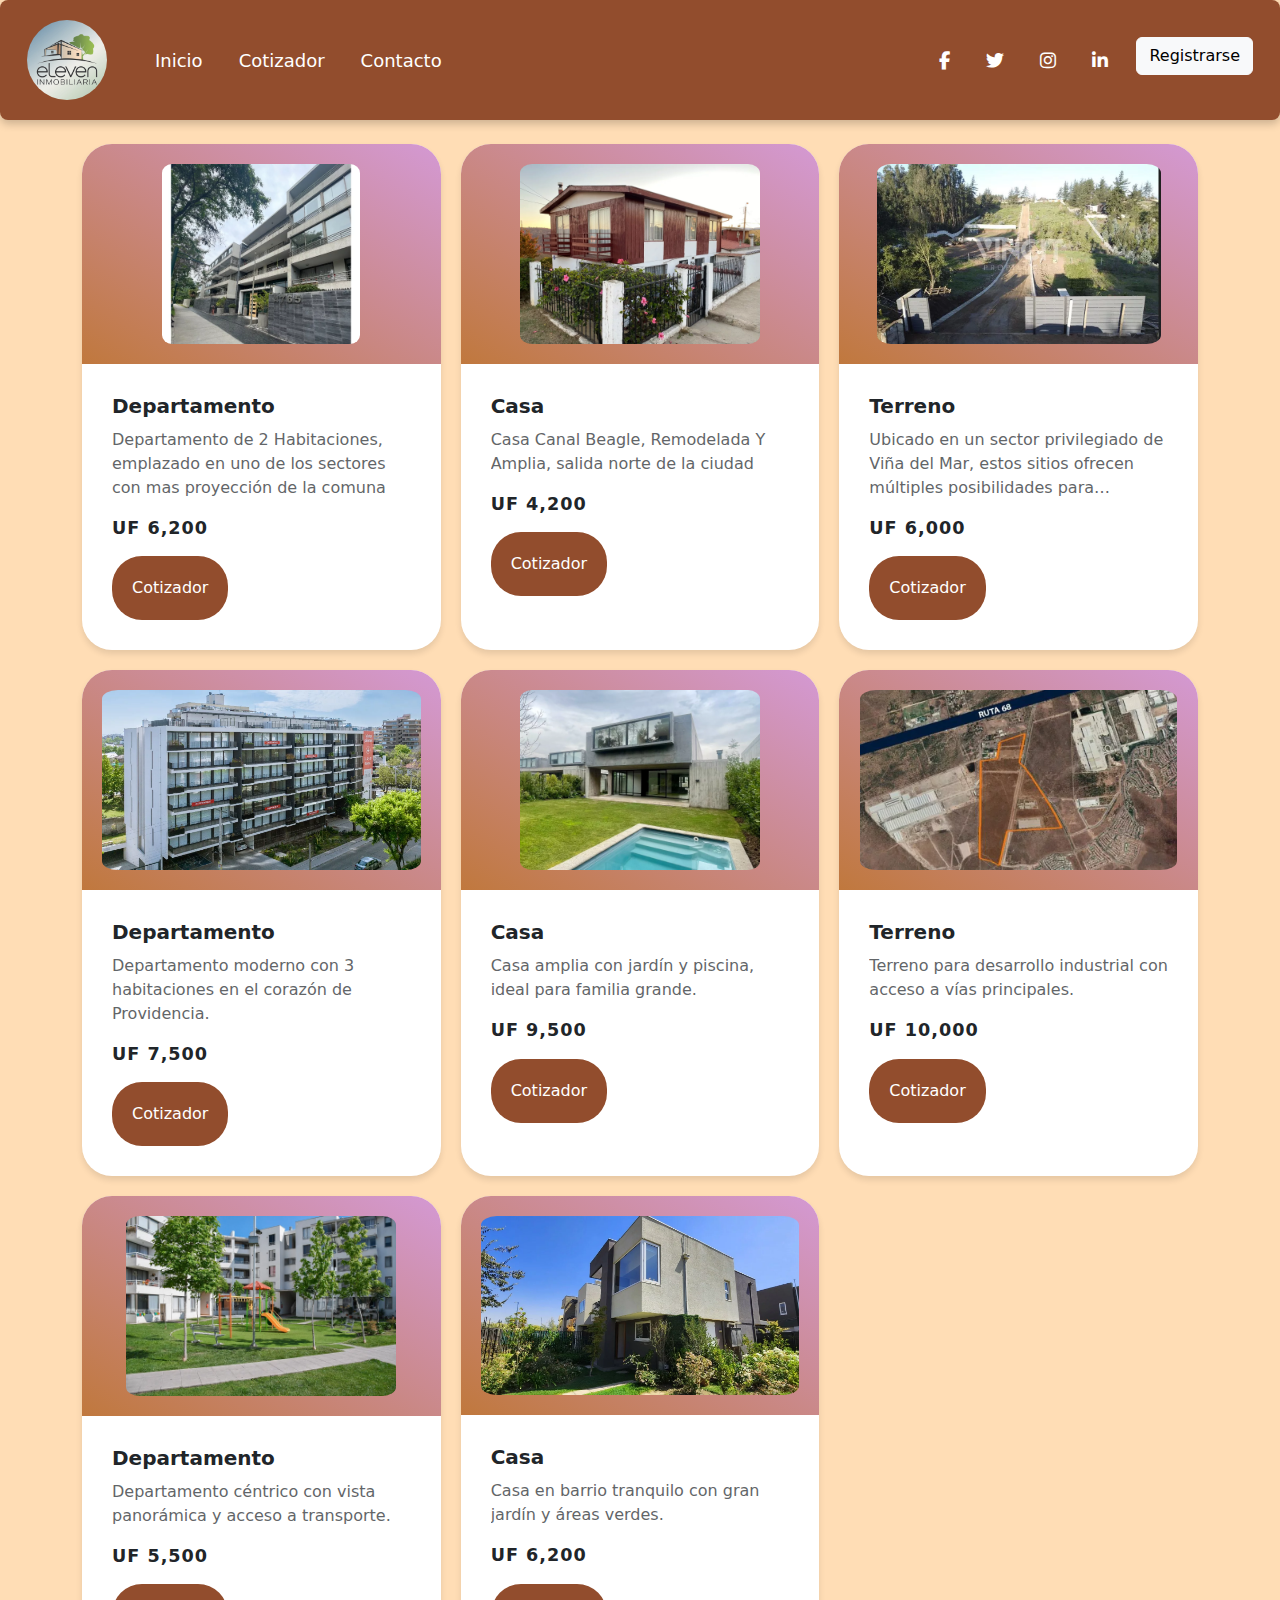
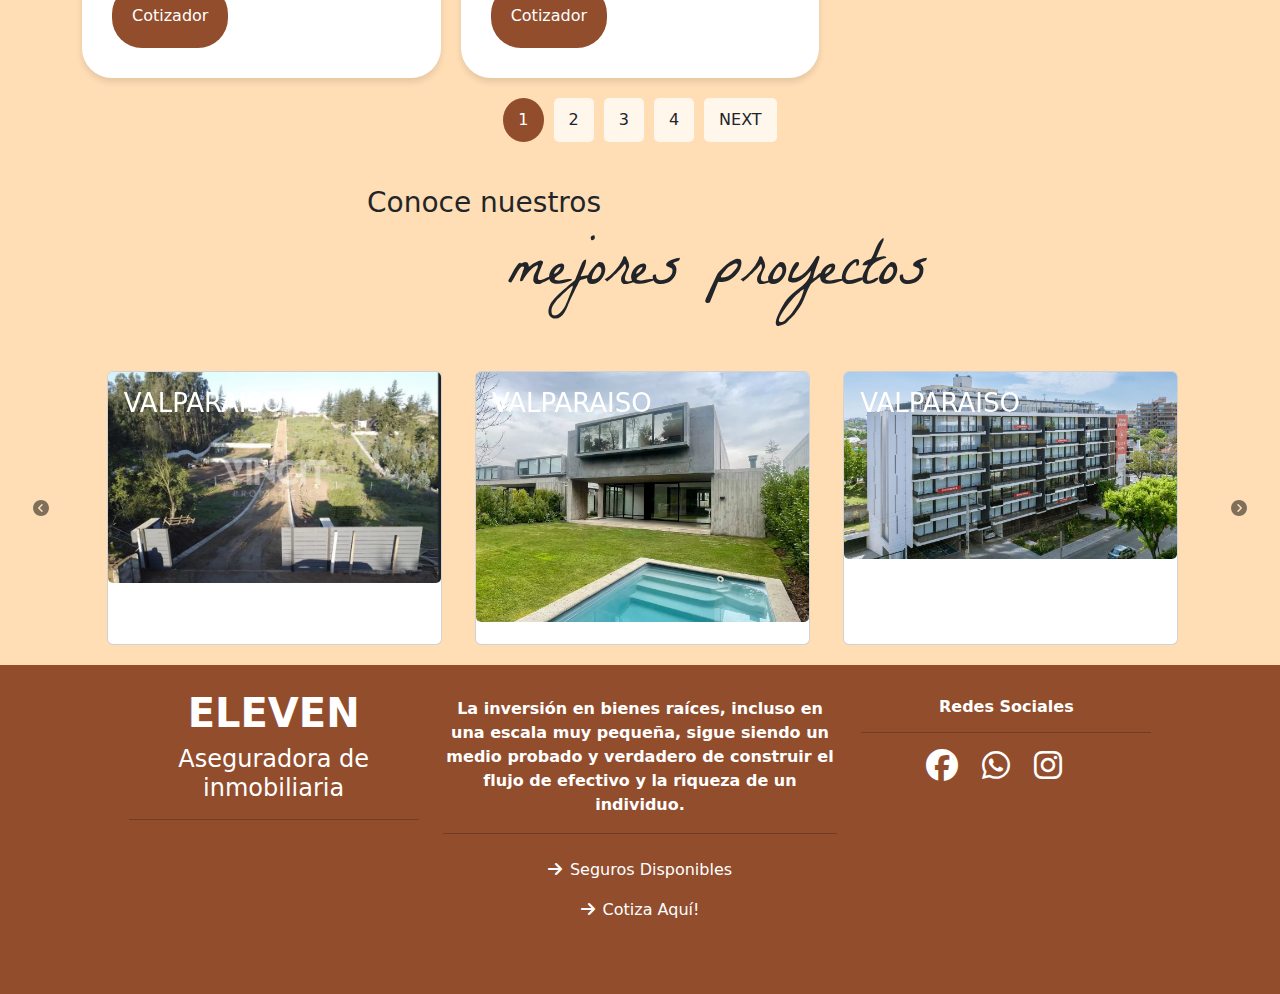
<file: index.html>
<!DOCTYPE html>
<html lang="es">

<head>
    <meta charset="UTF-8">
    <meta name="viewport" content="width=device-width, initial-scale=1.0">
    <link href="https://cdn.jsdelivr.net/npm/bootstrap@5.3.3/dist/css/bootstrap.min.css" rel="stylesheet"
        integrity="sha384-QWTKZyjpPEjISv5WaRU9OFeRpok6YctnYmDr5pNlyT2bRjXh0JMhjY6hW+ALEwIH" crossorigin="anonymous">
    <link rel="stylesheet" href="https://cdnjs.cloudflare.com/ajax/libs/font-awesome/6.6.0/css/all.min.css">
    <link rel="stylesheet" href="assets/css/styles.css">
    <title>Document</title>
</head>

<body>
    <!-- NAVBAR Francisco  logo/nombre - inicio - cotizador- contacto-->
    <nav class="navbar navbar-expand-lg custom-navbar">
        <div class="container-fluid">
            <a class="navbar-brand" href="#">
                <img src="assets/img/logo1.jpeg" alt="Logo" class="logo-img">
            </a>
            <button class="navbar-toggler" type="button" data-bs-toggle="collapse" data-bs-target="#navbarNav"
                aria-controls="navbarNav" aria-expanded="false" aria-label="Toggle navigation">
                <span class="navbar-toggler-icon"></span>
            </button>
            <div class="collapse navbar-collapse" id="navbarNav">
                <ul class="navbar-nav">
                    <li class="nav-item">
                        <a class="nav-link" aria-current="page" href="index.html">Inicio</a>
                    </li>
                    <li class="nav-item">
                        <a class="nav-link" href="cotizador.html">Cotizador</a>
                    </li>
                    <li class="nav-item">
                        <a class="nav-link" href="contacto.html">Contacto</a>
                    </li>
                </ul>
                <ul class="navbar-nav ms-auto">
                    <li class="nav-item">
                        <a class="nav-link" href="#" target="_blank">
                            <i class="fab fa-facebook-f"></i>
                        </a>
                    </li>
                    <li class="nav-item">
                        <a class="nav-link" href="#" target="_blank">
                            <i class="fab fa-twitter"></i>
                        </a>
                    </li>
                    <li class="nav-item">
                        <a class="nav-link" href="#" target="_blank">
                            <i class="fab fa-instagram"></i>
                        </a>
                    </li>
                    <li class="nav-item">
                        <a class="nav-link" href="#" target="_blank">
                            <i class="fab fa-linkedin-in"></i>
                        </a>
                    </li>
                    <li class="nav-item">
                        <button type="button" class="btn btn-light" data-bs-toggle="modal"
                            data-bs-target="#registerModal">
                            Registrarse
                        </button>
                    </li>
                </ul>
            </div>
        </div>
    </nav>


    <!-- Modal -->

    <div class="modal fade" id="registerModal" tabindex="-1" aria-labelledby="registerModalLabel" aria-hidden="true">
        <div class="modal-dialog">
            <div class="modal-content">
                <div class="modal-header">
                    <h5 class="modal-title" id="registerModalLabel">Formulario de Registro</h5>
                    <button type="button" class="btn-close" data-bs-dismiss="modal" aria-label="Clqose"></button>
                </div>
                <div class="modal-body">
                    <form id="registerForm">
                        <div class="mb-3">
                            <label for="name" class="form-label">Nombre</label>
                            <input type="text" class="form-control" id="name" placeholder="Tu nombre" required>
                        </div>
                        <div class="mb-3">
                            <label for="email" class="form-label">Correo electrónico</label>
                            <input type="email" class="form-control" id="email" placeholder="nombre@ejemplo.com"
                                required>
                        </div>
                        <div class="mb-3">
                            <label for="password" class="form-label">Contraseña</label>
                            <input type="password" class="form-control" id="password" placeholder="Contraseña" required>
                        </div>
                        <div class="mb-3">
                            <label for="confirm-password" class="form-label">Confirmar contraseña</label>
                            <input type="password" class="form-control" id="confirm-password"
                                placeholder="Confirma tu contraseña">
                        </div>
                    </form>
                </div>
                <div class="modal-footer">
                    <button type="button" class="btn btn-secondary" data-bs-dismiss="modal">Cerrar</button>
                    <button type="submit" class="btn btn-success" form="registerForm">Registrarse</button>
                </div>
            </div>
        </div>
    </div>


    <!-- Cards -->
    <div id="body-propiedades" class="container my-4">
        <div id="propiedades" class="list ">



        </div>
        <ul class="listPage">

        </ul>

    </div>  

    <!-- Carrousel de propiedades destacadas -->
    <!-- https://www.socovesa.cl/ -->
    <section>
        <div class="cont-carousel container">
            <div class="row  d-flex justify-content-center">
                <h3 class="col-6">Conoce nuestros</h3><br><span class="col-7">mejores proyectos</span>
            </div>
            <div id="carousel-propiedades" class="carousel slide" data-bs-touch="false">
                <div class="carousel-inner">

                    <div class="carousel-item active">
                        <div class="card ">
                            <div class="img-wrapper">
                                <img src="./assets/img/propiedades/f_id03.webp" class="card-img" alt="...">
                            </div>
                            <div class="card-img-overlay  text-black">
                                <h5 class="card-title">Valparaiso</h5>
                                <p class="card-text">This is a wider card with supporting text below as a natural
                                    lead-in to additional content. This content is a little bit longer.</p>
                                <p class="card-text"><small>Last updated 3 mins ago</small></p>
                            </div>
                        </div>
                    </div>

                    <div class="carousel-item">
                        <div class="card">
                            <div class="img-wrapper">
                                <img src="./assets/img/propiedades/f_id05.webp" class="card-img" alt="...">
                            </div>
                            <div class="card-img-overlay  text-black">
                                <h2 class="card-title text-white">Valparaiso</h2>
                                <p class="card-text">This is a wider card with supporting text below as a natural
                                    lead-in to additional content. This content is a little bit longer.</p>
                                <p class="card-text"><small>Last updated 3 mins ago</small></p>
                            </div>
                        </div>
                    </div>

                    <div class="carousel-item">
                        <div class="card">
                            <div class="img-wrapper">
                                <img src="./assets/img/propiedades/f_id04.webp" class="card-img" alt="...">
                            </div>
                            <div class="card-img-overlay  text-black">
                                <h5 class="card-title">Valparaiso</h5>
                                <p class="card-text">This is a wider card with supporting text below as a natural
                                    lead-in to additional content. This content is a little bit longer.</p>
                                <p class="card-text"><small>Last updated 3 mins ago</small></p>
                            </div>
                        </div>
                    </div>

                    <div class="carousel-item">
                        <div class="card">
                            <div class="img-wrapper">
                                <img src="./assets/img/propiedades/f_id03.webp" class="card-img" alt="...">
                            </div>
                            <div class="card-img-overlay  text-black">
                                <h5 class="card-title">Valparaiso</h5>
                                <p class="card-text">This is a wider card with supporting text below as a natural
                                    lead-in to additional content. This content is a little bit longer.</p>
                                <p class="card-text"><small>Last updated 3 mins ago</small></p>
                            </div>
                        </div>
                    </div>

                    <div class="carousel-item">
                        <div class="card">
                            <div class="img-wrapper">
                                <img src="./assets/img/propiedades/f_id01.webp" class="card-img" alt="...">
                            </div>
                            <div class="card-img-overlay  text-black">
                                <h5 class="card-title">Valparaiso</h5>
                                <p class="card-text">This is a wider card with supporting text below as a natural
                                    lead-in to additional content. This content is a little bit longer.</p>
                                <p class="card-text"><small>Last updated 3 mins ago</small></p>
                            </div>
                        </div>
                    </div>

                    <div class="carousel-item">
                        <div class="card">
                            <div class="img-wrapper">
                                <img src="./assets/img/propiedades/f_id02.webp" class="card-img" alt="...">
                            </div>
                            <div class="card-img-overlay  text-black">
                                <h5 class="card-title">Valparaiso</h5>
                                <p class="card-text">This is a wider card with supporting text below as a natural
                                    lead-in to additional content. This content is a little bit longer.</p>
                                <p class="card-text"><small>Last updated 3 mins ago</small></p>
                            </div>
                        </div>
                    </div>

                </div>
                <button class="carousel-control-prev" type="button" data-bs-target="#carouselExampleControlsNoTouching"
                    data-bs-slide="prev">
                    <i class="fa-solid fa-circle-chevron-left"></i>
                    <span class="visually-hidden">Previous</span>
                </button>
                <button class="carousel-control-next" type="button" data-bs-target="#carouselExampleControlsNoTouching"
                    data-bs-slide="next">
                    <i class="fa-solid fa-circle-chevron-right"></i>
                    <span class="visually-hidden">Next</span>
                </button>
            </div>


        </div>
    </section>



    <!-- Footer -->
<footer class="container-fluid footer-custom text-white p-4">
    <div class="row justify-content-center text-center">
        <!-- Sección del logo y descripción -->
        <div class="col-12 col-md-3 mb-4">
            <h1 class="fw-bold text-center">ELEVEN</h1>
            <h4 class="fw-light text-white text-center">Aseguradora de inmobiliaria</h4>
            <hr>
        </div>
        <!-- Sección de información adicional -->
        <div class="col-12 col-md-4 mb-4">
            <ul class="list-unstyled text-center">
                <li class="fw-bold my-2">
                    La inversión en bienes raíces, incluso en una escala muy pequeña, sigue siendo un medio probado
                    y verdadero de construir el flujo de efectivo y la riqueza de un individuo.
                </li>
                <hr>
                <li>
                    <a href="seguros.html" class="text-decoration-none fw-lighter fs-6 text-white d-block py-2">
                        <i class="fa-solid fa-arrow-right me-2"></i>Seguros Disponibles
                    </a>
                </li>
                <li>
                    <a href="#" class="text-decoration-none fw-lighter fs-6 text-white d-block py-2">
                        <i class="fa-solid fa-arrow-right me-2"></i>Cotiza Aquí!
                    </a>
                </li>
            </ul>
        </div>
        <!-- Sección de redes sociales -->
        <div class="col-12 col-md-3">
            <h6 class="fw-bold my-2 text-center">Redes Sociales</h6>
            <hr>
            <div class="d-flex justify-content-center">
                <a href="#" aria-label="Facebook" class="me-4"><i class="fa-brands fa-facebook fa-2x text-white"></i></a>
                <a href="#" aria-label="WhatsApp" class="me-4"><i class="fa-brands fa-whatsapp fa-2x text-white"></i></a>
                <a href="#" aria-label="Instagram" class="me-4"><i class="fa-brands fa-instagram fa-2x text-white"></i></a>
            </div>
        </div>
    </div>
    <!-- Botón de subir al inicio -->
    <button onclick="scrollToTopSimone()" class="btn btn-white btn-scroll-to-top">
        <i class="fa-solid fa-chevron-up"></i>
    </button>
</footer>




    <!-- importaciones js -->
    <script type="module" src="assets/js/principal.js"></script>
    <script type="module" src="assets/js/paginador.js"></script>
    <script type="module" src="assets/js/elementsDOM.js"></script>
    <script type="module" src="assets/js/carousel-propiedades.js"></script>
    <script src="https://cdn.jsdelivr.net/npm/bootstrap@5.3.3/dist/js/bootstrap.bundle.min.js"
        integrity="sha384-YvpcrYf0tY3lHB60NNkmXc5s9fDVZLESaAA55NDzOxhy9GkcIdslK1eN7N6jIeHz"
        crossorigin="anonymous"></script>
</body>

</html>
</file>
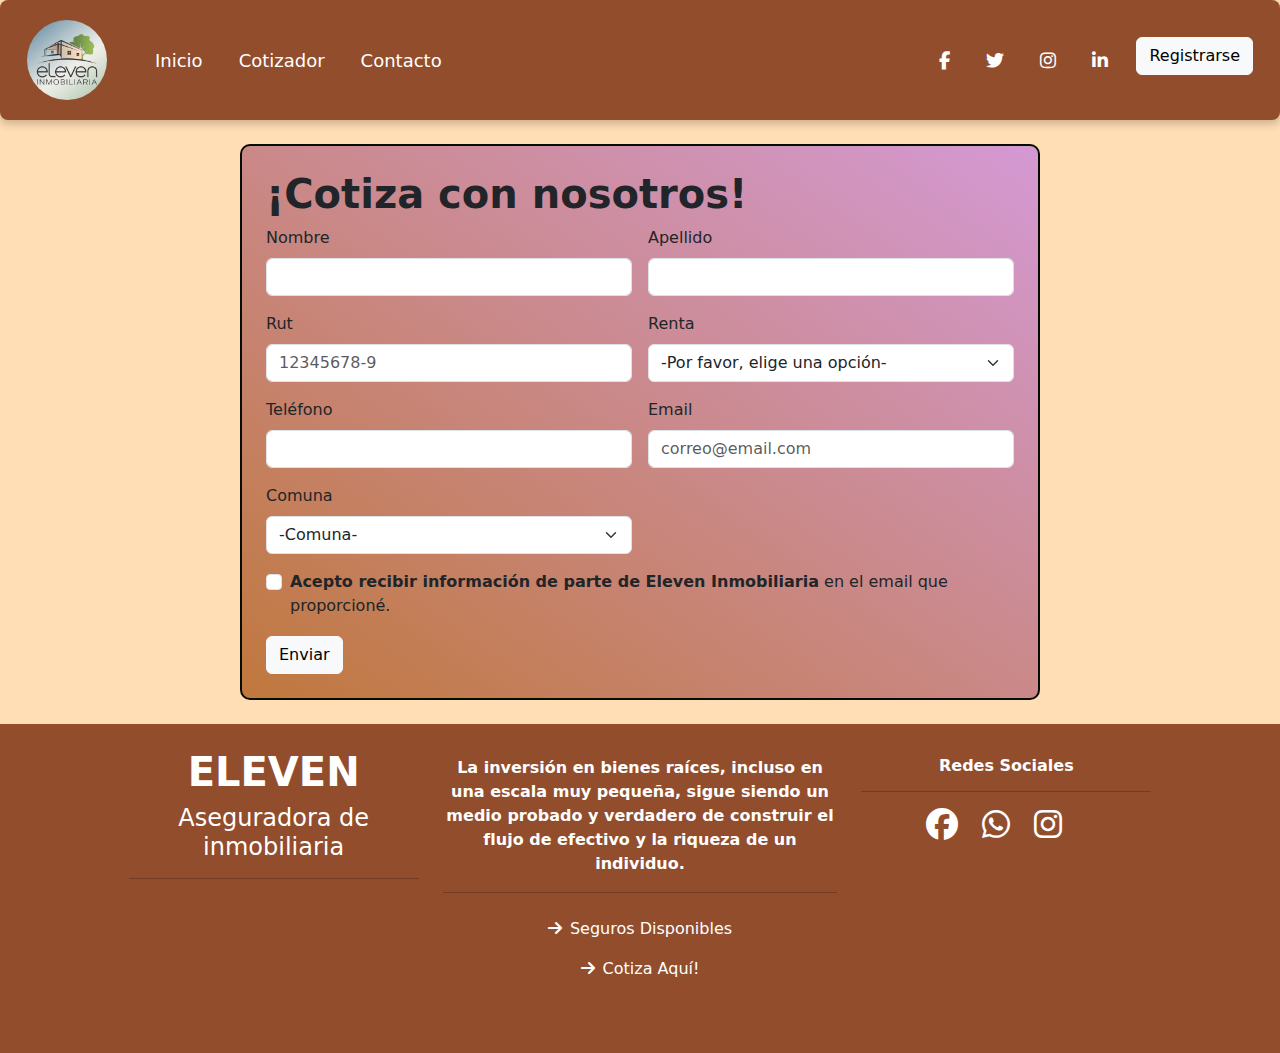
<file: contacto.html>
<!DOCTYPE html>
<html lang="es">

<head>
    <meta charset="UTF-8">
    <meta name="viewport" content="width=device-width, initial-scale=1.0">
    <link href="https://cdn.jsdelivr.net/npm/bootstrap@5.3.3/dist/css/bootstrap.min.css" rel="stylesheet"
        integrity="sha384-QWTKZyjpPEjISv5WaRU9OFeRpok6YctnYmDr5pNlyT2bRjXh0JMhjY6hW+ALEwIH" crossorigin="anonymous">
    <link rel="stylesheet" href="https://cdnjs.cloudflare.com/ajax/libs/font-awesome/6.6.0/css/all.min.css">
    <link rel="stylesheet" href="assets/css/styles.css">
    <title>Document</title>
</head>

<body>
    <!-- NAVBAR Francisco  logo/nombre - inicio - cotizador- contacto-->
    <nav class="navbar navbar-expand-lg custom-navbar">
        <div class="container-fluid">
            <a class="navbar-brand" href="#">
                <img src="assets/img/logo1.jpeg" alt="Logo" class="logo-img">
            </a>
            <button class="navbar-toggler" type="button" data-bs-toggle="collapse" data-bs-target="#navbarNav"
                aria-controls="navbarNav" aria-expanded="false" aria-label="Toggle navigation">
                <span class="navbar-toggler-icon"></span>
            </button>
            <div class="collapse navbar-collapse" id="navbarNav">
                <ul class="navbar-nav">
                    <li class="nav-item">
                        <a class="nav-link" aria-current="page" href="index.html">Inicio</a>
                    </li>
                    <li class="nav-item">
                        <a class="nav-link" href="cotizador.html">Cotizador</a>
                    </li>
                    <li class="nav-item">
                        <a class="nav-link" href="contacto.html">Contacto</a>
                    </li>
                </ul>
                <ul class="navbar-nav ms-auto">
                    <li class="nav-item">
                        <a class="nav-link" href="#" target="_blank">
                            <i class="fab fa-facebook-f"></i>
                        </a>
                    </li>
                    <li class="nav-item">
                        <a class="nav-link" href="#" target="_blank">
                            <i class="fab fa-twitter"></i>
                        </a>
                    </li>
                    <li class="nav-item">
                        <a class="nav-link" href="#" target="_blank">
                            <i class="fab fa-instagram"></i>
                        </a>
                    </li>
                    <li class="nav-item">
                        <a class="nav-link" href="#" target="_blank">
                            <i class="fab fa-linkedin-in"></i>
                        </a>
                    </li>
                    <li class="nav-item">
                        <button type="button" class="btn btn-light" data-bs-toggle="modal"
                            data-bs-target="#registerModal">
                            Registrarse
                        </button>
                    </li>
                </ul>
            </div>
        </div>
    </nav>

        <!-- Modal -->

        <div class="modal fade" id="registerModal" tabindex="-1" aria-labelledby="registerModalLabel" aria-hidden="true">
            <div class="modal-dialog">
                <div class="modal-content">
                    <div class="modal-header">
                        <h5 class="modal-title" id="registerModalLabel">Formulario de Registro</h5>
                        <button type="button" class="btn-close" data-bs-dismiss="modal" aria-label="Close"></button>
                    </div>
                    <div class="modal-body">
                        <form id="registerForm">
                            <div class="mb-3">
                                <label for="name" class="form-label">Nombre</label>
                                <input type="text" class="form-control" id="name" placeholder="Tu nombre" required>
                            </div>
                            <div class="mb-3">
                                <label for="email" class="form-label">Correo electrónico</label>
                                <input type="email" class="form-control" id="email" placeholder="nombre@ejemplo.com"
                                    required>
                            </div>
                            <div class="mb-3">
                                <label for="password" class="form-label">Contraseña</label>
                                <input type="password" class="form-control" id="password" placeholder="Contraseña" required>
                            </div>
                            <div class="mb-3">
                                <label for="confirm-password" class="form-label">Confirmar contraseña</label>
                                <input type="password" class="form-control" id="confirm-password"
                                    placeholder="Confirma tu contraseña">
                            </div>
                        </form>
                    </div>
                    <div class="modal-footer">
                        <button type="button" class="btn btn-secondary" data-bs-dismiss="modal">Cerrar</button>
                        <button type="submit" class="btn btn-success" form="registerForm">Registrarse</button>
                    </div>
                </div>
            </div>
        </div>
    


    <!-- Formulario -->
    <section class="container card formulario my-4 p-4" id="formulario">
        <h1><strong>¡Cotiza con nosotros!</strong></h1>

        <form class="row g-3">
            <div class="col-md-6">
                <label for="inputEmail4" class="form-label">Nombre</label>
                <input type="nombre" class="form-control" id="inputEmail4" required>
            </div>
            <div class="col-md-6">
                <label for="inputPassword4" class="form-label">Apellido</label>
                <input type="apellido" class="form-control" id="inputPassword4" required>
            </div>
            <div class="col-md-6">
                <label for="inputAddress" class="form-label">Rut</label>
                <input type="number" class="form-control" id="inputAddress" placeholder="12345678-9" required>
            </div>
            <div class="col-md-6">
                <label for="inputState" class="form-label">Renta</label>
                <select id="inputState" class="form-select" required>
                    <option selected>-Por favor, elige una opción-</option>
                    <option>Menor a $1.000.000</option>
                    <option>Entre $1.000.000 a $1.500.000</option>
                    <option>Entre $1.500.000 a $2.500.000</option>
                    <option>Entre $2.500.000 a $3.500.000</option>
                    <option>Entre $3.500.000 a $5.000.000</option>
                    <option>Superior a $5.000.000</option>
                </select>
            </div>
            <div class="col-md-6">
                <label for="inputAddress" class="form-label">Teléfono</label>
                <input type="number" class="form-control" id="inputAddress" required>
            </div>
            <div class="col-md-6">
                <label for="inputEmail4" class="form-label">Email</label>
                <input type="mail" class="form-control" id="inputEmail4" placeholder="correo@email.com" required>
            </div>
            <div class="col-md-6">
                <label for="inputState" class="form-label">Comuna</label>
                <select id="inputState" class="form-select" required>
                    <option selected>-Comuna-</option>
                    <option>Casablanca</option>
                    <option>Concón</option>
                    <option>Valparaíso</option>
                    <option>Viña Del Mar</option>
                </select>
            </div>
            <div class="col-12">
                <div class="form-check">
                    <input class="form-check-input" type="checkbox" id="gridCheck">
                    <label class="form-check-label" for="gridCheck">
                        <strong>Acepto recibir información de parte de Eleven Inmobiliaria</strong> en el email que
                        proporcioné.
                    </label>
                </div>
            </div>
            <div class="col-12">
                <button type="submit" class="btn btn-light">Enviar</button>
            </div>
        </form>
    </section>


    <!-- Footer -->
<footer class="container-fluid footer-custom text-white p-4">
    <div class="row justify-content-center text-center">
        <!-- Sección del logo y descripción -->
        <div class="col-12 col-md-3 mb-4">
            <h1 class="fw-bold text-center">ELEVEN</h1>
            <h4 class="fw-light text-white text-center">Aseguradora de inmobiliaria</h4>
            <hr>
        </div>
        <!-- Sección de información adicional -->
        <div class="col-12 col-md-4 mb-4">
            <ul class="list-unstyled text-center">
                <li class="fw-bold my-2">
                    La inversión en bienes raíces, incluso en una escala muy pequeña, sigue siendo un medio probado
                    y verdadero de construir el flujo de efectivo y la riqueza de un individuo.
                </li>
                <hr>
                <li>
                    <a href="seguros.html" class="text-decoration-none fw-lighter fs-6 text-white d-block py-2">
                        <i class="fa-solid fa-arrow-right me-2"></i>Seguros Disponibles
                    </a>
                </li>
                <li>
                    <a href="#" class="text-decoration-none fw-lighter fs-6 text-white d-block py-2">
                        <i class="fa-solid fa-arrow-right me-2"></i>Cotiza Aquí!
                    </a>
                </li>
            </ul>
        </div>
        <!-- Sección de redes sociales -->
        <div class="col-12 col-md-3">
            <h6 class="fw-bold my-2 text-center">Redes Sociales</h6>
            <hr>
            <div class="d-flex justify-content-center">
                <a href="#" aria-label="Facebook" class="me-4"><i class="fa-brands fa-facebook fa-2x text-white"></i></a>
                <a href="#" aria-label="WhatsApp" class="me-4"><i class="fa-brands fa-whatsapp fa-2x text-white"></i></a>
                <a href="#" aria-label="Instagram" class="me-4"><i class="fa-brands fa-instagram fa-2x text-white"></i></a>
            </div>
        </div>
    </div>
</footer>

    <script type="module" src="assets/js/principal.js"></script>
    <script src="https://cdn.jsdelivr.net/npm/bootstrap@5.3.3/dist/js/bootstrap.bundle.min.js"
        integrity="sha384-YvpcrYf0tY3lHB60NNkmXc5s9fDVZLESaAA55NDzOxhy9GkcIdslK1eN7N6jIeHz"
        crossorigin="anonymous"></script>
</body>

</html>
</file>
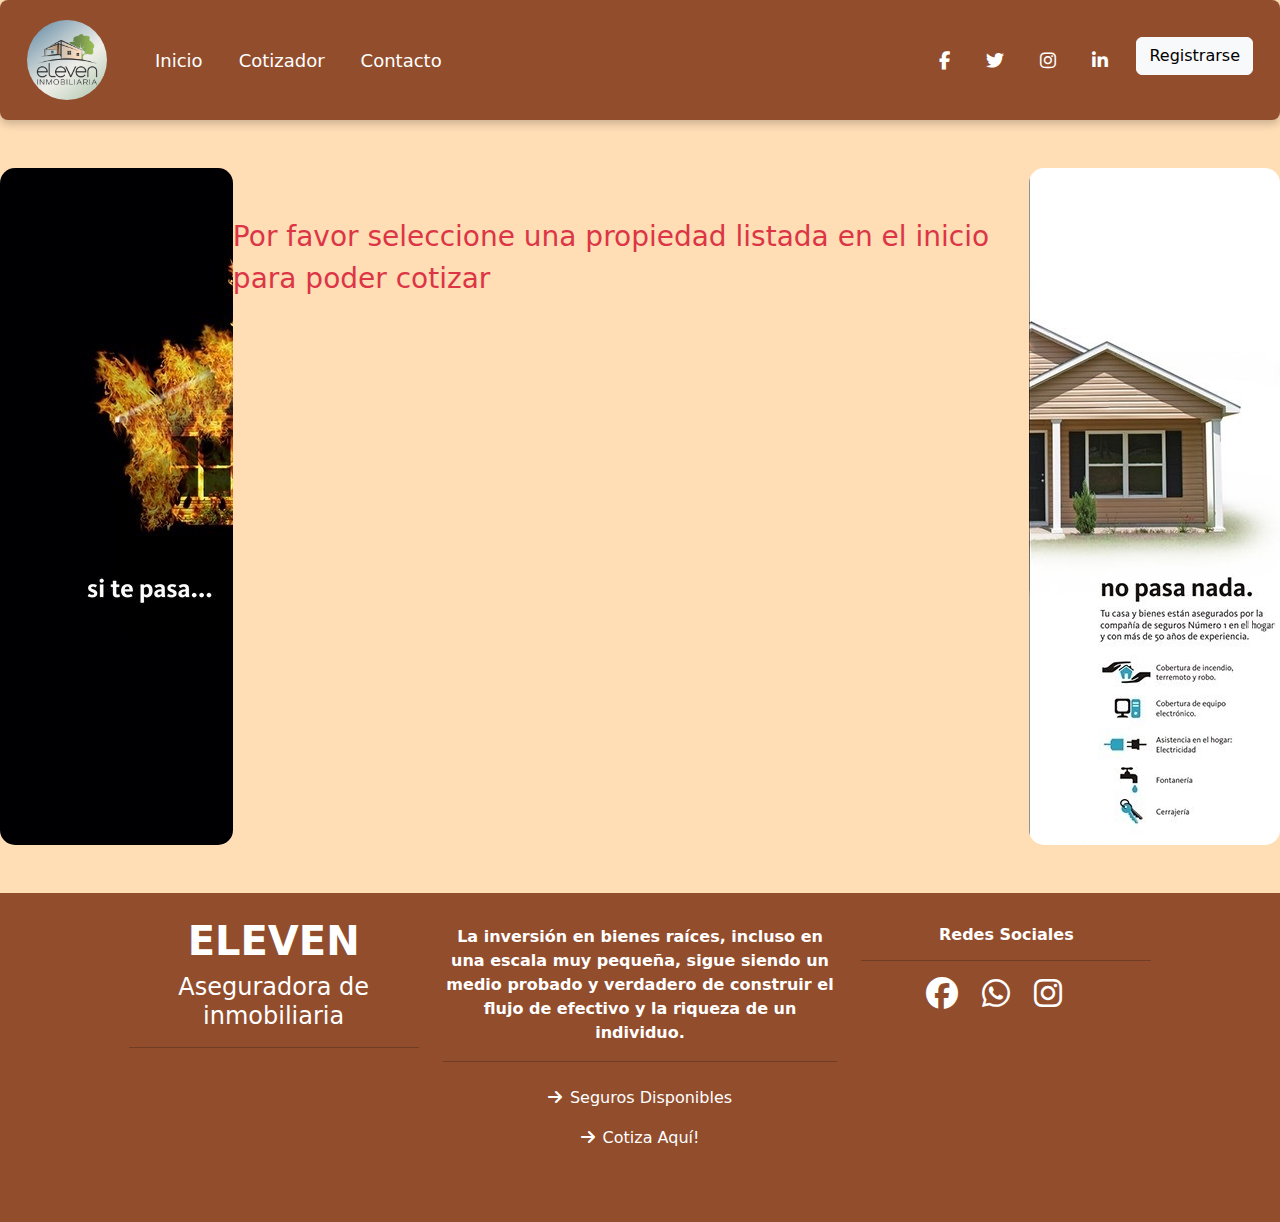
<file: cotizador.html>
<!DOCTYPE html>
<html lang="en">

<head>
    <meta charset="UTF-8">
    <meta name="viewport" content="width=device-width, initial-scale=1.0">
    <link href="https://cdn.jsdelivr.net/npm/bootstrap@5.3.3/dist/css/bootstrap.min.css" rel="stylesheet"
        integrity="sha384-QWTKZyjpPEjISv5WaRU9OFeRpok6YctnYmDr5pNlyT2bRjXh0JMhjY6hW+ALEwIH" crossorigin="anonymous">
    <link rel="stylesheet" href="https://cdnjs.cloudflare.com/ajax/libs/font-awesome/6.6.0/css/all.min.css">
    <link rel="stylesheet" href="assets/css/styles.css">
    <title>Cotizaciones</title>
</head>

<body>
   <!-- NAVBAR Francisco  logo/nombre - inicio - cotizador- contacto-->
   <nav class="navbar navbar-expand-lg custom-navbar">
    <div class="container-fluid">
        <a class="navbar-brand" href="#">
            <img src="assets/img/logo1.jpeg" alt="Logo" class="logo-img">
        </a>
        <button class="navbar-toggler" type="button" data-bs-toggle="collapse" data-bs-target="#navbarNav"
            aria-controls="navbarNav" aria-expanded="false" aria-label="Toggle navigation">
            <span class="navbar-toggler-icon"></span>
        </button>
        <div class="collapse navbar-collapse" id="navbarNav">
            <ul class="navbar-nav">
                <li class="nav-item">
                    <a class="nav-link" aria-current="page" href="index.html">Inicio</a>
                </li>
                <li class="nav-item">
                    <a class="nav-link" href="cotizador.html">Cotizador</a>
                </li>
                <li class="nav-item">
                    <a class="nav-link" href="contacto.html">Contacto</a>
                </li>
            </ul>
            <ul class="navbar-nav ms-auto">
                <li class="nav-item">
                    <a class="nav-link" href="#" target="_blank">
                        <i class="fab fa-facebook-f"></i>
                    </a>
                </li>
                <li class="nav-item">
                    <a class="nav-link" href="#" target="_blank">
                        <i class="fab fa-twitter"></i>
                    </a>
                </li>
                <li class="nav-item">
                    <a class="nav-link" href="#" target="_blank">
                        <i class="fab fa-instagram"></i>
                    </a>
                </li>
                <li class="nav-item">
                    <a class="nav-link" href="#" target="_blank">
                        <i class="fab fa-linkedin-in"></i>
                    </a>
                </li>
                <li class="nav-item">
                    <button type="button" class="btn btn-light" data-bs-toggle="modal"
                        data-bs-target="#registerModal">
                        Registrarse
                    </button>
                </li>
            </ul>
        </div>
    </div>
</nav>


    <!-- Modal -->

    <div class="modal fade" id="registerModal" tabindex="-1" aria-labelledby="registerModalLabel" aria-hidden="true">
        <div class="modal-dialog">
            <div class="modal-content">
                <div class="modal-header">
                    <h5 class="modal-title" id="registerModalLabel">Formulario de Registro</h5>
                    <button type="button" class="btn-close" data-bs-dismiss="modal" aria-label="Close"></button>
                </div>
                <div class="modal-body">
                    <form id="registerForm">
                        <div class="mb-3">
                            <label for="name" class="form-label">Nombre</label>
                            <input type="text" class="form-control" id="name" placeholder="Tu nombre" required>
                        </div>
                        <div class="mb-3">
                            <label for="email" class="form-label">Correo electrónico</label>
                            <input type="email" class="form-control" id="email" placeholder="nombre@ejemplo.com"
                                required>
                        </div>
                        <div class="mb-3">
                            <label for="password" class="form-label">Contraseña</label>
                            <input type="password" class="form-control" id="password" placeholder="Contraseña" required>
                        </div>
                        <div class="mb-3">
                            <label for="confirm-password" class="form-label">Confirmar contraseña</label>
                            <input type="password" class="form-control" id="confirm-password"
                                placeholder="Confirma tu contraseña">
                        </div>
                    </form>
                </div>
                <div class="modal-footer">
                    <button type="button" class="btn btn-secondary" data-bs-dismiss="modal">Cerrar</button>
                    <button type="submit" class="btn btn-success" form="registerForm">Registrarse</button>
                </div>
            </div>
        </div>
    </div>

    <!-- Cards -->
     <section class="d-flex justify-content-center mt-5 mb-5">
    <div class="image">
        <img src="assets/img/hogarQuemado.png" alt="">
    </div>
    
    <section class="d-flex justify-content-center mt-5"> 
        <div id="test" class="image ">
    </section>
    <div class="image">
    <img src="assets/img/HogarConseguro.png" alt="">
    </div>
    
    </section>

    <!-- card propiedad seleccionada con sus caracteristicas -->
    <!-- tipo de propiedad -->
    <!-- precio prima seguro  cambia valor segun tipo de seguro-->
    <!-- seguro basico o completo -->
    <!-- comprar -> simulador de pasarela de pago -->


       <!-- Footer -->
<footer class="container-fluid footer-custom text-white p-4">
    <div class="row justify-content-center text-center">
        <!-- Sección del logo y descripción -->
        <div class="col-12 col-md-3 mb-4">
            <h1 class="fw-bold text-center">ELEVEN</h1>
            <h4 class="fw-light text-white text-center">Aseguradora de inmobiliaria</h4>
            <hr>
        </div>
        <!-- Sección de información adicional -->
        <div class="col-12 col-md-4 mb-4">
            <ul class="list-unstyled text-center">
                <li class="fw-bold my-2">
                    La inversión en bienes raíces, incluso en una escala muy pequeña, sigue siendo un medio probado
                    y verdadero de construir el flujo de efectivo y la riqueza de un individuo.
                </li>
                <hr>
                <li>
                    <a href="seguros.html" class="text-decoration-none fw-lighter fs-6 text-white d-block py-2">
                        <i class="fa-solid fa-arrow-right me-2"></i>Seguros Disponibles
                    </a>
                </li>
                <li>
                    <a href="#" class="text-decoration-none fw-lighter fs-6 text-white d-block py-2">
                        <i class="fa-solid fa-arrow-right me-2"></i>Cotiza Aquí!
                    </a>
                </li>
            </ul>
        </div>
        <!-- Sección de redes sociales -->
        <div class="col-12 col-md-3">
            <h6 class="fw-bold my-2 text-center">Redes Sociales</h6>
            <hr>
            <div class="d-flex justify-content-center">
                <a href="#" aria-label="Facebook" class="me-4"><i class="fa-brands fa-facebook fa-2x text-white"></i></a>
                <a href="#" aria-label="WhatsApp" class="me-4"><i class="fa-brands fa-whatsapp fa-2x text-white"></i></a>
                <a href="#" aria-label="Instagram" class="me-4"><i class="fa-brands fa-instagram fa-2x text-white"></i></a>
            </div>
        </div>
    </div>
</footer>

    <!-- importaciones js -->
    <script type="module" src="assets/js/principal.js"></script>
    <script type="module" src="assets/js/cotizador.js"></script>
    <script type="module" src="assets/js/elementsDOM.js"></script>
    <script src="https://cdn.jsdelivr.net/npm/bootstrap@5.3.3/dist/js/bootstrap.bundle.min.js"
        integrity="sha384-YvpcrYf0tY3lHB60NNkmXc5s9fDVZLESaAA55NDzOxhy9GkcIdslK1eN7N6jIeHz"
        crossorigin="anonymous"></script>
</body>

</html>
</file>
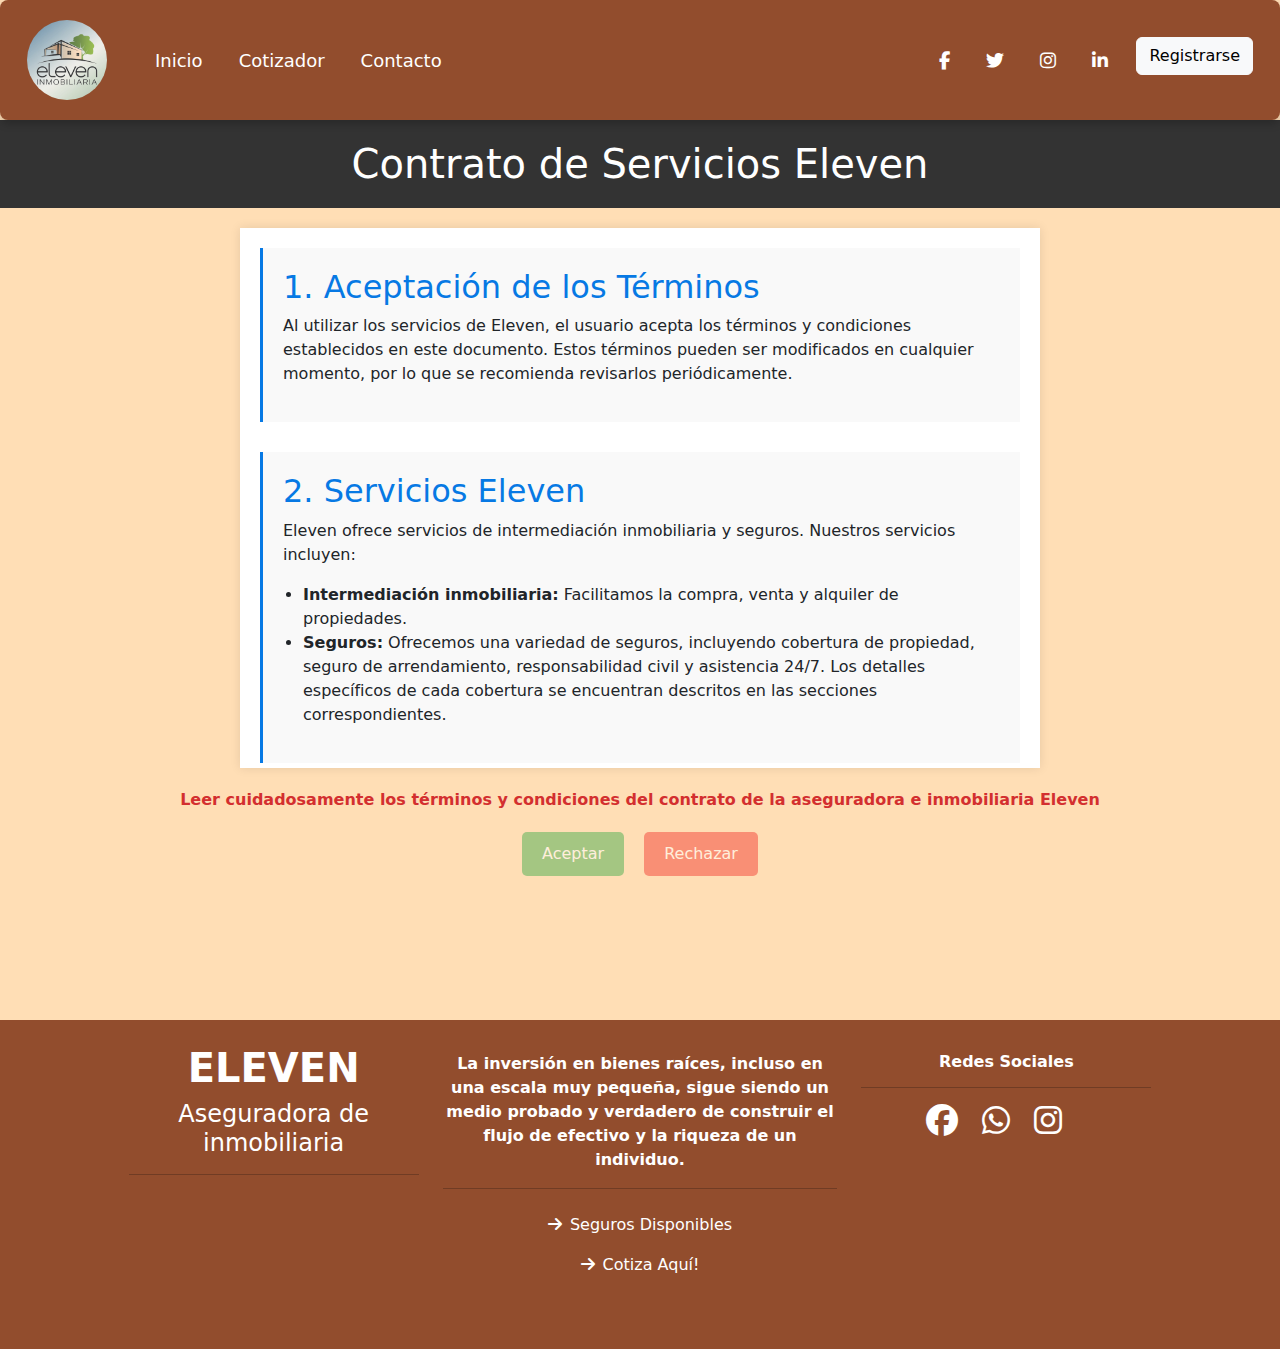
<file: seguros.html>
<!DOCTYPE html>
<html lang="es">

<head>
    <meta charset="UTF-8">
    <meta name="viewport" content="width=device-width, initial-scale=1.0">
    <link href="https://cdn.jsdelivr.net/npm/bootstrap@5.3.3/dist/css/bootstrap.min.css" rel="stylesheet"
        integrity="sha384-QWTKZyjpPEjISv5WaRU9OFeRpok6YctnYmDr5pNlyT2bRjXh0JMhjY6hW+ALEwIH" crossorigin="anonymous">
    <link rel="stylesheet" href="https://cdnjs.cloudflare.com/ajax/libs/font-awesome/6.6.0/css/all.min.css">
    <link rel="stylesheet" href="assets/css/styles.css">
    <title>Document</title>
</head>

<body>
    <!-- NAVBAR Francisco  logo/nombre - inicio - cotizador- contacto-->
    <nav class="navbar navbar-expand-lg custom-navbar">
        <div class="container-fluid">
            <a class="navbar-brand" href="#">
                <img src="assets/img/logo1.jpeg" alt="Logo" class="logo-img">
            </a>
            <button class="navbar-toggler" type="button" data-bs-toggle="collapse" data-bs-target="#navbarNav"
                aria-controls="navbarNav" aria-expanded="false" aria-label="Toggle navigation">
                <span class="navbar-toggler-icon"></span>
            </button>
            <div class="collapse navbar-collapse" id="navbarNav">
                <ul class="navbar-nav">
                    <li class="nav-item">
                        <a class="nav-link" aria-current="page" href="index.html">Inicio</a>
                    </li>
                    <li class="nav-item">
                        <a class="nav-link" href="cotizador.html">Cotizador</a>
                    </li>
                    <li class="nav-item">
                        <a class="nav-link" href="contacto.html">Contacto</a>
                    </li>
                </ul>
                <ul class="navbar-nav ms-auto">
                    <li class="nav-item">
                        <a class="nav-link" href="#" target="_blank">
                            <i class="fab fa-facebook-f"></i>
                        </a>
                    </li>
                    <li class="nav-item">
                        <a class="nav-link" href="#" target="_blank">
                            <i class="fab fa-twitter"></i>
                        </a>
                    </li>
                    <li class="nav-item">
                        <a class="nav-link" href="#" target="_blank">
                            <i class="fab fa-instagram"></i>
                        </a>
                    </li>
                    <li class="nav-item">
                        <a class="nav-link" href="#" target="_blank">
                            <i class="fab fa-linkedin-in"></i>
                        </a>
                    </li>
                    <li class="nav-item">
                        <button type="button" class="btn btn-light" data-bs-toggle="modal"
                            data-bs-target="#registerModal">
                            Registrarse
                        </button>
                    </li>
                </ul>
            </div>
        </div>
    </nav>


    <!-- Modal -->

    <div class="modal fade" id="registerModal" tabindex="-1" aria-labelledby="registerModalLabel" aria-hidden="true">
        <div class="modal-dialog">
            <div class="modal-content">
                <div class="modal-header">
                    <h5 class="modal-title" id="registerModalLabel">Formulario de Registro</h5>
                    <button type="button" class="btn-close" data-bs-dismiss="modal" aria-label="Close"></button>
                </div>
                <div class="modal-body">
                    <form id="registerForm">
                        <div class="mb-3">
                            <label for="name" class="form-label">Nombre</label>
                            <input type="text" class="form-control" id="name" placeholder="Tu nombre" required>
                        </div>
                        <div class="mb-3">
                            <label for="email" class="form-label">Correo electrónico</label>
                            <input type="email" class="form-control" id="email" placeholder="nombre@ejemplo.com"
                                required>
                        </div>
                        <div class="mb-3">
                            <label for="password" class="form-label">Contraseña</label>
                            <input type="password" class="form-control" id="password" placeholder="Contraseña" required>
                        </div>
                        <div class="mb-3">
                            <label for="confirm-password" class="form-label">Confirmar contraseña</label>
                            <input type="password" class="form-control" id="confirm-password"
                                placeholder="Confirma tu contraseña">
                        </div>
                    </form>
                </div>
                <div class="modal-footer">
                    <button type="button" class="btn btn-secondary" data-bs-dismiss="modal">Cerrar</button>
                    <button type="submit" class="btn btn-success" form="registerForm">Registrarse</button>
                </div>
            </div>
        </div>
    </div>

    <!-- aqui va una especie de contrato -->

    <div class="page-container">
        <header>
            <h1>Contrato de Servicios Eleven</h1>
        </header>

        <div class="contract-container">
            <div class="contract-scroll">
                <div class="contract-section">
                    <h2>1. Aceptación de los Términos</h2>
                    <p>Al utilizar los servicios de Eleven, el usuario acepta los términos y condiciones establecidos en este documento. Estos términos pueden ser modificados en cualquier momento, por lo que se recomienda revisarlos periódicamente.</p>
                </div>
                <div class="contract-section">
                    <h2>2. Servicios Eleven</h2>
                    <p>Eleven ofrece servicios de intermediación inmobiliaria y seguros. Nuestros servicios incluyen:</p>
                    <ul>
                        <li><strong>Intermediación inmobiliaria:</strong> Facilitamos la compra, venta y alquiler de propiedades.</li>
                        <li><strong>Seguros:</strong> Ofrecemos una variedad de seguros, incluyendo cobertura de propiedad, seguro de arrendamiento, responsabilidad civil y asistencia 24/7. Los detalles específicos de cada cobertura se encuentran descritos en las secciones correspondientes.</li>
                    </ul>
                </div>
                <div class="contract-section">
                    <h2>3. Responsabilidad de Eleven</h2>
                    <p>Eleven actúa como intermediario entre el cliente y terceros (propietarios, aseguradoras, etc.). No nos hacemos responsables por las acciones u omisiones de terceros.</p>
                </div>
                <div class="contract-section">
                    <h2>4. Información del Cliente</h2>
                    <p>La información proporcionada por el cliente será utilizada por Eleven para la prestación de los servicios y cumplirá con nuestra política de privacidad.</p>
                </div>
                <div class="contract-section">
                    <h2>5. Pagos</h2>
                    <p>Los pagos por los servicios prestados se realizarán de acuerdo con las tarifas establecidas y las formas de pago disponibles en nuestra página web.</p>
                </div>
                <div class="contract-section">
                    <h2>6. Cancelación</h2>
                    <p>El cliente puede cancelar los servicios contratados en cualquier momento, sujeto a las condiciones establecidas en el contrato correspondiente y a posibles penalizaciones.</p>
                </div>
                <div class="contract-section">
                    <h2>7. Cobertura de Propiedad</h2>
                    <p>Nuestra cobertura de propiedad protege tu vivienda ante diversos riesgos, como incendios, robos, daños por agua y eventos naturales.</p>
                </div>
                <div class="contract-section">
                    <h2>8. Seguro de Arrendamiento</h2>
                    <p>Si eres arrendatario, nuestro seguro de arrendamiento te protege ante imprevistos como daños a la propiedad alquilada, responsabilidad civil y pérdida de bienes personales.</p>
                </div>
                <div class="contract-section">
                    <h2>9. Responsabilidad Civil</h2>
                    <p>Nuestra cobertura de responsabilidad civil te protege ante reclamaciones de terceros por daños causados por ti o por miembros de tu hogar.</p>
                </div>
                <div class="contract-section">
                    <h2>10. Asistencia 24/7</h2>
                    <p>Contamos con un servicio de asistencia 24/7 para ayudarte en cualquier situación de emergencia relacionada con tu seguro.</p>
                </div>
                <div class="contract-section">
                    <h2>11. Ley Aplicable</h2>
                    <p>Este contrato se regirá por las leyes de [País o Estado].</p>
                </div>
                <div class="contract-section">
                    <h2>12. Resolución de Disputas</h2>
                    <p>Cualquier disputa surgida del presente contrato será resuelta de forma amistosa. En caso de no llegar a un acuerdo, las partes se someterán a la jurisdicción de los tribunales de [Ciudad].</p>
                </div>
                <div class="contract-section">
                    <h2>13. Propiedad Intelectual</h2>
                    <p>Todos los derechos de propiedad intelectual sobre el contenido de nuestra página web pertenecen a Eleven.</p>
                </div>
                <div class="contract-section">
                    <h2>14. Enlaces a Terceros</h2>
                    <p>Nuestra página web puede contener enlaces a sitios web de terceros. No nos hacemos responsables del contenido o las prácticas de privacidad de estos sitios.</p>
                    <ul>
                        <li>ElevenHolding.com</li>
                    </ul>
                </div>
            </div>
            <p class="warning-text">Leer cuidadosamente los términos y condiciones del contrato de la aseguradora e inmobiliaria Eleven</p>
            <div class="button-container">
                <button id="acceptButton" class="button accept-button" disabled>Aceptar</button>
                <button id="rejectButton" class="button reject-button" disabled>Rechazar</button>
            </div>
        </div>
    </div>


    <!-- Footer -->
    <footer class="container-fluid footer-custom text-white p-4">
        <div class="row justify-content-center text-center">
            <!-- Sección del logo y descripción -->
            <div class="col-12 col-md-3 mb-4">
                <h1 class="fw-bold text-center">ELEVEN</h1>
                <h4 class="fw-light text-white text-center">Aseguradora de inmobiliaria</h4>
                <hr>
            </div>
            <!-- Sección de información adicional -->
            <div class="col-12 col-md-4 mb-4">
                <ul class="list-unstyled text-center">
                    <li class="fw-bold my-2">
                        La inversión en bienes raíces, incluso en una escala muy pequeña, sigue siendo un medio probado
                        y verdadero de construir el flujo de efectivo y la riqueza de un individuo.
                    </li>
                    <hr>
                    <li>
                        <a href="#" class="text-decoration-none fw-lighter fs-6 text-white d-block py-2">
                            <i class="fa-solid fa-arrow-right me-2"></i>Seguros Disponibles
                        </a>
                    </li>
                    <li>
                        <a href="seguros.html" class="text-decoration-none fw-lighter fs-6 text-white d-block py-2">
                            <i class="fa-solid fa-arrow-right me-2"></i>Cotiza Aquí!
                        </a>
                    </li>
                </ul>
            </div>
            <!-- Sección de redes sociales -->
            <div class="col-12 col-md-3">
                <h6 class="fw-bold my-2 text-center">Redes Sociales</h6>
                <hr>
                <div class="d-flex justify-content-center">
                    <a href="#" aria-label="Facebook" class="me-4"><i
                            class="fa-brands fa-facebook fa-2x text-white"></i></a>
                    <a href="#" aria-label="WhatsApp" class="me-4"><i
                            class="fa-brands fa-whatsapp fa-2x text-white"></i></a>
                    <a href="#" aria-label="Instagram" class="me-4"><i
                            class="fa-brands fa-instagram fa-2x text-white"></i></a>
                </div>
            </div>
        </div>
        <!-- Botón de subir al inicio -->
        <button onclick="scrollToTopSimone()" class="btn btn-white btn-scroll-to-top">
            <i class="fa-solid fa-chevron-up"></i>
        </button>
    </footer>




    <!-- importaciones js -->
    <script type="module" src="assets/js/seguro.js"></script>
    <script type="module" src="assets/js/principal.js"></script>
    <script type="module" src="assets/js/paginador.js"></script>
    <script type="module" src="assets/js/elementsDOM.js"></script>
    <script type="module" src="assets/js/carousel-propiedades.js"></script>
    <script src="https://cdn.jsdelivr.net/npm/bootstrap@5.3.3/dist/js/bootstrap.bundle.min.js"
        integrity="sha384-YvpcrYf0tY3lHB60NNkmXc5s9fDVZLESaAA55NDzOxhy9GkcIdslK1eN7N6jIeHz"
        crossorigin="anonymous"></script>
</body>

</html>
</file>
<file: assets/css/styles.css>
@import url("https://fonts.googleapis.com/css2?family=La+Belle+Aurore&display=swap");

/*Estilo Nav*/

.navbar {
  background-color: #924d2d;
  padding: 15px;
  border-radius: 8px;
  box-shadow: 0 4px 8px rgba(0, 0, 0, 0.2);
}

.logo-img {
  height: 80px;
  width: 80px;
  border-radius: 50%;
  margin-right: 10px;
  object-fit: cover;
}
.navbar-nav .nav-item {
  margin-right: 20px;
}

.social-icons .nav-link {
  font-size: 18px;
  color: #f5f6fa;
  margin-left: 15px;
  transition: color 0.3s ease;
}

.navbar-nav .nav-item:last-child {
  margin-right: 0;
}

.navbar-brand {
  color: black;
  font-size: 22px;
  font-weight: bold;
  text-transform: uppercase;
  letter-spacing: 1px;
  margin-right: 30px;
}

.navbar-nav .nav-link {
  color: rgb(255, 255, 255);
  font-size: 18px;
  padding: 10px 15px;
  transition: color 0.3s ease, background-color 0.3s ease;
  border-radius: 5px;
  text-transform: capitalize;
}

.navbar-nav .nav-link:hover {
  background-color: #5c2207;
  color: #ffffff;
  transform: translateY(-5px);
}

/* Enlace activo */
.navbar-nav .nav-link.active {
  color: black;
}

.navbar-toggler {
  border: none;
}

.navbar-toggler-icon {
  background-color: #ffffff;
  width: 25px;
  height: 3px;
  display: block;
  margin: 5px auto;
  transition: background-color 0.3s ease;
}

.navbar-nav .btn-success {
  transition: transform 0.3s ease, background-color 0.3s ease;
}

.navbar-nav .btn-success:hover {
  transform: translateY(-5px);
  background-color: #924d2d;
}

.modal-header {
  background-color: #924d2d;
  color: white;
}

.modal-footer .btn-success {
  background-color: #924d2d;
  transition: background-color 0.3s ease;
}

.modal-footer .btn-success:hover {
  background-color: #924d2d;
}

.modal-body input {
  margin-bottom: 10px;
}

/* Estilo Body */

body {
  background-color: #ffddb5;
  min-height: 100vh;
  margin: 0;
  padding: 0;
}

/* Estilos carrousel de propiedades */

#carousel-propiedades .img-wrapper {
  max-width: 100%;
  height: 17em;
}

#carousel-propiedades img {
  max-width: 100%;
  max-height: 100%;
}

#carousel-propiedades .carousel-inner {
  display: flex;
}

#carousel-propiedades .carousel-item {
  display: block;
  margin: 0 1.5%;
  flex: 0 0 30%;
  box-sizing: border-box;
}

#carousel-propiedades .carousel-item:hover {
  background-color: #fff;
}

#carousel-propiedades .overlay {
  position: absolute;
  top: 0;
  width: 100%;
  height: 100%;
  text-align: center;
  background: linear-gradient(rgba(28, 182, 152, 0.8), rgba(28, 182, 152, 0.8));
  display: flex;
  justify-content: center;
  transition: 1s;
  font-size: 18px;
  letter-spacing: 3px;
  opacity: 0;
}
#carousel-propiedades .overlay {
  opacity: 1;
}

#carousel-propiedades .card {
  margin: 0 0.5em;
  width: 100%;
  height: 100%;
}

#carousel-propiedades .card-title {
  font-size: 1.625rem;
  line-height: 1.2;
  color: #fff;
  text-transform: uppercase;
  margin: 0;
}

/* PAgina Cotizador */

#img_cotizador {
  /* width: 4rem; */
  height: auto; /* Corregido */
  text-shadow: 2px 2px rgba(51, 51, 51, 0.25);
}

#carousel-propiedades .card-img-overlay h5 {
  display: block;
}

#carousel-propiedades .card-img-overlay p {
  display: none;
}

#carousel-propiedades button .fa-circle-chevron-right {
  color: black;
  position: absolute;
  left: 200px;
}

#carousel-propiedades button .fa-circle-chevron-left {
  color: black;
  position: absolute;
  right: 200px;
}

.cont-carousel {
  margin-bottom: 20px;
}

.cont-carousel span {
  font-family: "La Belle Aurore", cursive;
  font-weight: 400;
  font-style: normal;
  font-size: 62px;
  padding-left: 200px;
  margin-bottom: 50px;
}

/* desde aca comienza las propiedades de las card */
@scope (#body-propiedades) {
  body {
    background-image: linear-gradient(to top right, #cc64a2, #5c3075);
    min-height: 100vh;
    line-height: 20px;
    font-family: monospace;
  }
  .container {
    width: 100%;
    max-width: 1200px;
    margin: 0 auto;
    padding: 20px;
  }
  .list {
    display: grid;
    grid-template-columns: repeat(auto-fill, minmax(300px, 1fr));
    gap: 20px;
  }
  .item {
    display: flex;
    flex-direction: column;
    background-color: #fff;
    border-radius: 30px;
    overflow: hidden;
    box-shadow: 0 4px 6px rgba(0, 0, 0, 0.1);
    transition: transform 0.3s ease;
  }
  .item:hover {
    transform: translateY(-5px);
  }
  .item .img {
    background-image: linear-gradient(to top right, #c0783d, #d499d4);
    padding: 20px;
    display: flex;
    justify-content: center;
    align-items: center;
  }
  .item .img img {
    max-width: 100%;
    height: auto;
    max-height: 180px;
    transition: 0.5s;
    border-radius: 5%;
  }
  .item .content {
    background-color: #ffffff24;
    padding: 30px;
    display: flex;
    flex-direction: column;
    flex-grow: 1;
    justify-content: space-between; /* Añadimos esta línea */
  }
  .title {
    font-size: 1.25rem;
    margin-bottom: 10px;
    font-weight: bold;
  }
  .item .content .des {
    opacity: 0.7;
    margin-bottom: 15px;
    flex-grow: 1;
    overflow: hidden;
    display: -webkit-box;
    -webkit-line-clamp: 3;
    -webkit-box-orient: vertical;
  }
  .item .content .price {
    font-size: 1.1rem;
    font-weight: bold;
    letter-spacing: 1px;
    margin-bottom: 15px;
  }
  .item .content a {
    margin-top: auto; /* Añadimos esta línea */
    align-self: flex-start; /* Añadimos esta línea */
  }
  
  .item .content .add {
    background-color: #b192ef;
    padding: 10px 20px;
    background-color: #924d2d;
    padding: 20px;
    color: #fff;
    border: none;
    border-radius: 30px;
    cursor: pointer;
    transition: background-color 0.3s;
    align-self: flex-start;
    margin-top: auto; /* Añadimos esta línea */
  }
  .item .content .add:hover {
    background-color: #ffddb5;
  }
  .item:hover img {
    transform: scale(1.05);
  }
  /* Estilos del paginador */
  .listPage {
    padding: 20px 0;
    text-align: center;
    list-style: none;
  }
  .listPage li {
    background-color: #ffffffbd;
    padding: 10px 15px;
    display: inline-block;
    margin: 0 5px;
    cursor: pointer;
    border-radius: 5px;
  }
  .listPage .active {
    background-color: #b192ef;
    background-color: #924d2d;
    border-radius: 50%;
    color: #fff;
  }
}

/*Formulario*/

.formulario {
  border: 2px solid rgb(5, 12, 1);
  padding: 20px;
  border-radius: 10px;
  background-image: linear-gradient(to top right, #c0783d, #d499d4);
  max-width: 800px;
  margin: 0 auto;
}

/* Footer */

.footer-custom {
  background-color: #924d2d; /* Fondo color */
  color: rgb(20, 20, 20); /* Texto en blanco */
}

.footer-custom a {
  color: rgb(27, 26, 26); /* Cambiar el color de los enlaces a blanco */
}

.footer-custom a:hover {
  color: #d499d4; /* Color hover de los enlaces */
}

.footer-custom hr {
  border-color: rgb(12, 11, 11); /* Color blanco para los hr */
}

.btn-scroll-to-top {
  position: fixed;
  bottom: 20px;
  right: 20px;
  display: none; /* Ocultarlo por defecto */
  z-index: 1000;
}

/* Mostrar el botón cuando se hace scroll */
.btn-scroll-to-top.show {
  display: block;
}

/* card-Cotizador */
.btn-naranja-500 {
  background-color: #924d2c;
  border-color: #924d2c;
  color: #fff;
  transition: background-color 0.3s ease, border-color 0.3s ease;
}

.btn-naranja-500:hover {
  background-color: #633018;
  border-color: #633018;
  color: #fff;
}

/* <----Cotizador-imagenes---> */
/* .fondo {
  background-image: url(../img/hogar.jpg);
  background-size: cover;
  background-position: center center;
  background-repeat: no-repeat;

}  */


.image{
  display: flex;
  border-radius: 15px;
  overflow: hidden;
  justify-items: center;
  /* width: 600px;
  height: 900px; */
}


/* image{
  flex-wrap: wrap;
  height: 1200px;;
  width: 600;
  margin-top: 6%;
  border-radius: 15px;
  
  transition: flex 0.5s ease;
  cursor: pointer;
  justify-items: center;
} */
/* .image:hover{
  flex:3;
}  */

/* <-------contrato------> */

.page-container {
  display: flex;
  flex-direction: column;
  height: 100vh;
}
header {
  background: #333;
  color: #fff;
  padding: 20px 0;
  text-align: center;
}
header h1 {
  margin: 0;
}
.contract-container {
  flex: 1;
  overflow: hidden;
  display: flex;
  flex-direction: column;
  align-items: center;
  padding: 20px;
  background-color: #ffdeb5;
}
.contract-scroll {
  width: 100%;
  max-width: 800px;
  height: 60vh;
  overflow-y: auto;
  background-color: #fff;
  box-shadow: 0 0 10px rgba(0,0,0,0.1);
  padding: 20px;
  box-sizing: border-box;
  margin-bottom: 20px;
}
.contract-scroll::-webkit-scrollbar {
  width: 10px;
}
.contract-scroll::-webkit-scrollbar-track {
  background: #f1f1f1;
}
.contract-scroll::-webkit-scrollbar-thumb {
  background: #888;
  border-radius: 5px;
}
.contract-scroll::-webkit-scrollbar-thumb:hover {
  background: #555;
}
.contract-section {
  opacity: 0;
  transform: translateY(20px);
  transition: opacity 0.5s ease, transform 0.5s ease;
  margin-bottom: 30px;
  padding: 20px;
  background-color: #f9f9f9;
  border-left: 3px solid #0779e4;
}
.contract-section.show {
  opacity: 1;
  transform: translateY(0);
}
.contract-section h2 {
  color: #0779e4;
}
ul {
  padding-left: 20px;
}
.warning-text {
  text-align: center;
  font-weight: bold;
  margin-bottom: 20px;
  color: #d32f2f;
}
.button-container {
  display: flex;
  justify-content: center;
  gap: 20px;
}
.button {
  padding: 10px 20px;
  font-size: 16px;
  cursor: pointer;
  border: none;
  border-radius: 5px;
  transition: background-color 0.3s;
}
.button:disabled {
  opacity: 0.5;
  cursor: not-allowed;
}
.accept-button {
  background-color: #4CAF50;
  color: white;
}
.accept-button:hover:not(:disabled) {
  background-color: #45a049;
}
.reject-button {
  background-color: #f44336;
  color: white;
}
.reject-button:hover:not(:disabled) {
  background-color: #da190b;
}

/* <-----webpayment----> */
.payment-section {
  background-color: #f2f2f2;
  padding: 20px;
  border-radius: 10px;
  box-shadow: 0px 2px 5px rgba(0, 0, 0, 0.1);
  text-align: center;
  margin-left: 30%;
  margin-right: 30%;
}
</file>
